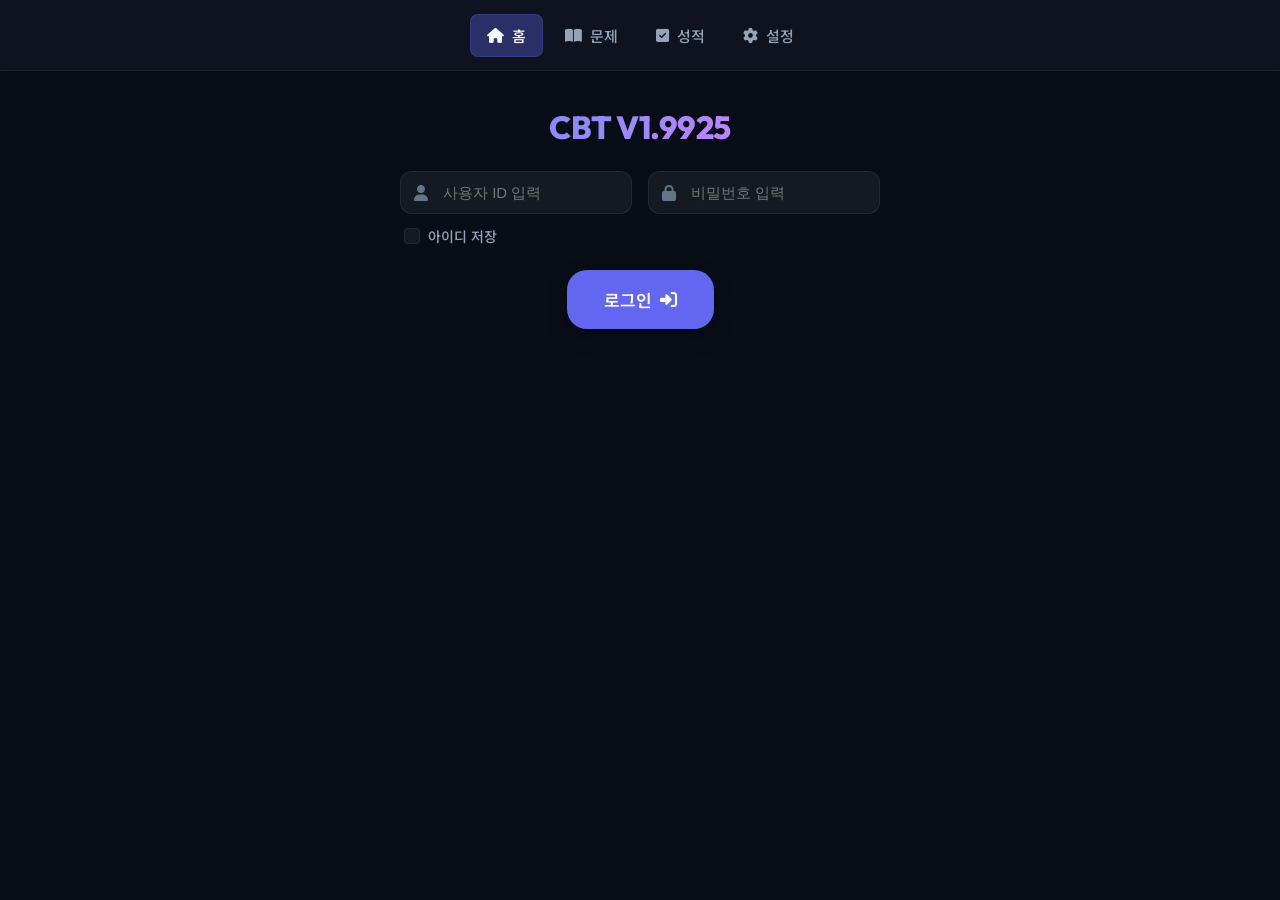
<file: index.html>
<!-- ======================================================= -->
<!-- CBT 웹 앱 Version: V1.9925                            -->
<!-- ======================================================= -->
<!DOCTYPE html>
<html lang="ko">
<head>
    <meta charset="UTF-8">
    <meta name="viewport" content="width=device-width, initial-scale=1.0">
    <title>CBT V1.9925 - 최강 CBT 스타일 문제풀이</title>
    <meta name="description" content="에너지기능사, 에너지산업관리기사, 에너지기능장, 가스기능사, 공조기능사 기출문제 무료 CBT 풀이 사이트. 실시간 채점 및 자동 힌트 제공.">
    <!-- Google Fonts -->
    <link rel="preconnect" href="https://fonts.googleapis.com">
    <link rel="preconnect" href="https://fonts.gstatic.com" crossorigin>
    <link href="https://fonts.googleapis.com/css2?family=Inter:wght@300;400;500;600;700&family=Noto+Sans+KR:wght@300;400;500;700&family=Outfit:wght@400;600;800&display=swap" rel="stylesheet">
    <!-- FontAwesome for icons -->
    <link rel="stylesheet" href="https://cdnjs.cloudflare.com/ajax/libs/font-awesome/6.4.0/css/all.min.css">
    <!-- Custom CSS -->
    <link rel="stylesheet" href="css/style.css?v=1.9925">
</head>
<body>
    <!-- Premium Header -->
    <header class="app-header">
        <div class="header-container">
            <nav class="main-nav">
                <button class="nav-item active" data-tab="home" id="nav-home">
                    <i class="fa-solid fa-house"></i> <span class="nav-text">홈</span>
                </button>
                <button class="nav-item" data-tab="quiz" id="nav-quiz">
                    <i class="fa-solid fa-book-open"></i> <span class="nav-text">문제</span>
                </button>
                <button class="nav-item" data-tab="grading" id="nav-grading">
                    <i class="fa-solid fa-square-check"></i> <span class="nav-text">성적</span>
                </button>
                <button class="nav-item" data-tab="settings" id="nav-settings">
                    <i class="fa-solid fa-gear"></i> <span class="nav-text">설정</span>
                </button>
            </nav>
        </div>
    </header>

    <main class="app-content">
        <!-- 1. Home / Introduction Screen -->
        <section id="home-screen" class="view-section active-view">
            <div class="hero-section">
                <h1 class="hero-title"><span class="gradient-text">CBT V1.9925</span></h1>
                
                <!-- Login Box -->
                <div class="login-box" id="login-form-container">
                    <div class="login-inputs-wrapper">
                        <div class="login-inputs">
                            <div class="input-field">
                                <i class="fa-solid fa-user input-icon"></i>
                                <input type="text" id="login-id" placeholder="사용자 ID 입력" required autocomplete="username">
                            </div>
                            <div class="input-field">
                                <i class="fa-solid fa-lock input-icon"></i>
                                <input type="password" id="login-pw" placeholder="비밀번호 입력" required autocomplete="current-password">
                            </div>
                        </div>
                        <div class="login-options">
                            <label for="save-id-check" class="save-id-label">
                                <input type="checkbox" id="save-id-check">
                                <span>아이디 저장</span>
                            </label>
                        </div>
                    </div>
                </div>

                <!-- Welcome Profile Box -->
                <div class="welcome-box hidden" id="welcome-container">
                    <button class="btn btn-primary hidden" id="home-resume-btn">▶</button>
                </div>

                <div class="hero-buttons">
                    <button class="btn btn-primary btn-large" id="login-submit-btn">
                        로그인 <i class="fa-solid fa-right-to-bracket"></i>
                    </button>
                </div>
            </div>

            <!-- Subject Cards Grid (Hidden initially, shown after click) -->
            <div class="features-section hidden" id="subject-selection-section">
                <div class="subject-grid">
                    <div class="subject-card" data-subject="gas">
                        <div class="subject-card-header">
                            <i class="fa-solid fa-fire subject-icon gas-icon"></i>
                            <h3>가스기능사</h3>
                            <span class="subject-rounds">18회차</span>
                        </div>
                    </div>

                    <div class="subject-card" data-subject="energy_industrial">
                        <div class="subject-card-header">
                            <i class="fa-solid fa-gears subject-icon energy-i-icon"></i>
                            <h3>에너지관리산업기사</h3>
                            <span class="subject-rounds">22회차</span>
                        </div>
                    </div>

                    <div class="subject-card" data-subject="energy_master">
                        <div class="subject-card-header">
                            <i class="fa-solid fa-award subject-icon master-icon"></i>
                            <h3>에너지관리기능장</h3>
                            <span class="subject-rounds">20회차</span>
                        </div>
                    </div>
                    
                    <div class="subject-card" data-subject="energy_craftsman">
                        <div class="subject-card-header">
                            <i class="fa-solid fa-bolt subject-icon energy-icon"></i>
                            <h3>에너지기능사</h3>
                            <span class="subject-rounds">준비 중</span>
                        </div>
                    </div>

                    <div class="subject-card" data-subject="air_conditioning">
                        <div class="subject-card-header">
                            <i class="fa-solid fa-wind subject-icon air-icon"></i>
                            <h3>공조냉동기계기능사</h3>
                            <span class="subject-rounds">준비 중</span>
                        </div>
                    </div>
                </div>
            </div>
        </section>
        <!-- ========================================== -->
        <!-- 2. 과목별 회차 선택 화면 (Rounds Screen)   -->
        <!-- ========================================== -->
        <section id="rounds-screen" class="view-section">
            <!-- 🔥 [V1.9921 신규] 여러 시리즈(기출, 모의 등)가 동적으로 생성될 뼈대 컨테이너 -->
            <!-- 주의: 기존의 고정된 제목(h2), 오답버튼, rounds-list는 지워야 합니다. -->
            <div id="series-container">
                <!-- app.js가 JSON 데이터를 읽어들여 이곳에 자동으로 
                     [시리즈 제목 : 오답풀기] + [회차버튼 그리드] 세트를 반복해서 만들어냅니다. -->
            </div>
        </section>

        <!-- 3. Quiz Solving Screen -->
        <section id="quiz-screen" class="view-section">
            <div class="quiz-container">
                <!-- Left Pane: Navigation grid (1~60) -->
                <aside class="quiz-sidebar">
                    <div class="sidebar-header">
                        <span class="sidebar-title">답안 마킹 현황</span>
                        <span class="sidebar-progress" id="quiz-progress-text">0 / 60</span>
                    </div>
                    
                    <div class="marking-filter-group" id="marking-filter-group">
                        <button class="marking-filter-btn active" data-filter="all">전체</button>
                        <button class="marking-filter-btn" data-filter="wrong">오답</button>
                        <button class="marking-filter-btn" data-filter="checked">체크</button>
                    </div>
                    
                    <div class="marking-grid" id="marking-sheet">
                        <!-- Dynamically generated marking buttons 1 to 60 -->
                    </div>
                    
                    <div class="sidebar-footer">
                        <button class="btn btn-danger btn-full" id="quiz-submit-btn">
                            <i class="fa-solid fa-paper-plane"></i> 시험 제출하기
                        </button>
                    </div>
                </aside>

                <!-- Right Pane: Main Question display -->
                <article class="quiz-main">
                    <div class="quiz-header">
                        <div class="quiz-meta">
                            <span class="subject-tag" id="quiz-subject-name">가스기능사</span>
                            <span class="round-tag" id="quiz-round-name">2017년 1회</span>
                        </div>
                        <div class="quiz-header-right">
                            <span id="filter-status-badge" class="filter-badge badge-all" style="margin-right: 12px;">전체</span>
                            <div class="quiz-timer" style="margin-right: 10px;">
                                <i class="fa-regular fa-clock"></i> <span id="timer-text">00:00</span>
                            </div>
                            <!-- 🏆 실시간 누적 스코어 표시 영역 -->
                            <div class="quiz-score" id="quiz-score-container" style="background: rgba(16, 185, 129, 0.12); border: 1px solid var(--success-border); padding: 6px 8px; border-radius: 8px; font-size: 15px; font-weight: 700; color: var(--success); display: inline-flex; align-items: center; gap: 6px; min-width: 80px; justify-content: center; margin-right: 5px; font-family: 'Outfit', sans-serif;">
                                <i class="fa-solid fa-trophy"></i>  <span id="score-text">0</span>
                            </div>
                            <button class="btn btn-outline btn-sm" id="calculator-btn" aria-label="계산기" style="display: inline-flex; align-items: center; justify-content: center; width: 38px; height: 38px; padding: 0; border-radius: 50%; margin-right: 10px;"><i class="fa-solid fa-calculator" style="font-size: 1.5em;"></i></button>
                            <button class="btn btn-danger btn-sm" id="quiz-top-submit-btn">제출</button>
                        </div>
                    </div>

                    <!-- Active Question Card -->
                    <div class="question-card" id="active-question-card">
                        <div class="question-title-wrapper">
                            <span class="question-num-badge" id="question-num">01</span>
                            <h3 class="question-text" id="question-text">
                                질문 텍스트가 여기에 표시됩니다.
                            </h3>
                        </div>

                        <!-- Choices List -->
                        <div class="choices-list" id="choices-container">
                            <div class="choice-item" data-choice="1">
                                <button class="choice-num-btn" data-choice="1">
                                    ①
                                    <i class="fa-solid fa-check check-overlay"></i>
                                </button>
                                <button class="choice-text-btn" data-choice="1">보기 1 내용</button>
                            </div>
                            <div class="choice-item" data-choice="2">
                                <button class="choice-num-btn" data-choice="2">
                                    ②
                                    <i class="fa-solid fa-check check-overlay"></i>
                                </button>
                                <button class="choice-text-btn" data-choice="2">보기 2 내용</button>
                            </div>
                            <div class="choice-item" data-choice="3">
                                <button class="choice-num-btn" data-choice="3">
                                    ③
                                    <i class="fa-solid fa-check check-overlay"></i>
                                </button>
                                <button class="choice-text-btn" data-choice="3">보기 3 내용</button>
                            </div>
                            <div class="choice-item" data-choice="4">
                                <button class="choice-num-btn" data-choice="4">
                                    ④
                                    <i class="fa-solid fa-check check-overlay"></i>
                                </button>
                                <button class="choice-text-btn" data-choice="4">보기 4 내용</button>
                            </div>
                        </div>

                        <!-- Interactive Action Buttons -->
                        <div class="question-actions">
                            <button class="btn btn-outline" id="prev-question-btn">
                                <i class="fa-solid fa-chevron-left"></i> 이전
                            </button>
                            <button class="btn btn-warning" id="hint-toggle-btn">
                                <i class="fa-regular fa-lightbulb"></i> 힌트
                            </button>
                            <button class="btn btn-outline" id="next-question-btn">
                                다음 <i class="fa-solid fa-chevron-right"></i>
                            </button>
                        </div>

                        <!-- Auto-opening Explanation Panel -->
                        <div class="explanation-panel collapsed" id="explanation-box">
                            <div class="explanation-content" id="explanation-text">
                                해설 정보가 이곳에 노출됩니다.
                            </div>
                        </div>
                    </div>
                </article>
            </div>
        </section>
        <!-- 5. Grading Dashboard Screen -->
        <section id="grading-screen" class="view-section">
            <div class="grading-dashboard-card" style="background: rgba(255, 255, 255, 0.02); border: 1px solid var(--glass-border); border-radius: var(--border-radius-lg); padding: 24px;">
                <div class="grading-dashboard-header">
                    <h2><i class="fa-solid fa-square-check"></i> 개인 학습 통계 및 로그</h2>
                    <p class="grading-dashboard-subtitle">로그인된 사용자의 실시간 학습 기록 및 정답률 통계입니다.</p>
                </div>

                <!-- Sub Tab Navigation -->
                <div class="sub-tab-container">
                    <button class="sub-tab-btn active" data-subtab="stats">채점</button>
                    <button class="sub-tab-btn" data-subtab="ranking">순위</button>
                </div>

                <!-- Tab 1: Stats & Logs -->
                <div id="subtab-content-stats" class="subtab-content active">
                    <!-- Dashboard Stats Grid (Moved here) -->
                    <div class="stats-grid" style="display: grid; grid-template-columns: repeat(auto-fit, minmax(200px, 1fr)); gap: 16px; margin: 24px 0;">
                        <div class="stat-card">
                            <div class="stat-icon-wrapper purple">
                                <i class="fa-solid fa-book-open"></i>
                            </div>
                            <div class="stat-info">
                                <span class="stat-value" id="stats-total-solved">0</span>
                                <span class="stat-label">푼 문제 수</span>
                            </div>
                        </div>
                        
                        <div class="stat-card">
                            <div class="stat-icon-wrapper green">
                                <i class="fa-solid fa-circle-check"></i>
                            </div>
                            <div class="stat-info">
                                <span class="stat-value" id="stats-correct-rate">0%</span>
                                <span class="stat-label">평균 정답률</span>
                            </div>
                        </div>

                        <div class="stat-card">
                            <div class="stat-icon-wrapper blue">
                                <i class="fa-solid fa-trophy"></i>
                            </div>
                            <div class="stat-info">
                                <span class="stat-value" id="stats-passed-exams">0</span>
                                <span class="stat-label">합격한 회차</span>
                            </div>
                        </div>
                    </div>

                    <div class="user-dashboard-row">
                        <!-- Last Solved Exam Card -->
                        <div class="dashboard-box last-solved-box">
                            <h3><i class="fa-solid fa-clock-rotate-left"></i> 마지막 풀었던 문제</h3>
                            <div id="last-solved-info" class="last-solved-content">
                                <p class="no-data-msg">최근 학습한 이력이 없습니다.</p>
                            </div>
                        </div>

                        <!-- Activity Logs Card -->
                        <div class="dashboard-box logs-box">
                            <h3><i class="fa-solid fa-list-ul"></i> 최근 학습 활동 로그</h3>
                            <div class="logs-container" id="user-activity-logs">
                                <p class="no-data-msg">활동 로그가 없습니다.</p>
                            </div>
                        </div>
                    </div>
                </div>

                <!-- Tab 2: Rankings -->
                <div id="subtab-content-ranking" class="subtab-content">
                    <!-- User Ranking Leaderboard Card -->
                    <div class="dashboard-box ranking-box" style="margin-top: 16px;">
                        <h3><i class="fa-solid fa-ranking-star"></i> 사용자 순위 (게임 스코어)</h3>
                        <div class="ranking-container" id="leaderboard-list">
                            <p class="no-data-msg">순위 정보가 없습니다.</p>
                        </div>
                    </div>
                </div>
            </div>
        </section>

        <!-- 6. Settings Screen -->
        <section id="settings-screen" class="view-section">
            <div class="settings-card">
                <h2 class="settings-title"><i class="fa-solid fa-gear"></i> 설정</h2>
                <div class="settings-list">
                    <div class="settings-item">
                        <div class="settings-info">
                            <span class="settings-label">화면 테마 설정</span>
                            <span class="settings-desc">라이트 모드와 다크 모드를 전환합니다.</span>
                        </div>
                        <button id="theme-toggle" class="icon-btn" aria-label="테마 변경">
                            <i class="fa-solid fa-moon"></i>
                        </button>
                    </div>
                    <div class="settings-item">
                        <div class="settings-info">
                            <span class="settings-label">자동 로그아웃 시간</span>
                            <span class="settings-desc">마우스 이동 등 조작이 없을 때 안전을 위해 로그아웃되는 유휴 시간입니다.</span>
                        </div>
                        <select id="auto-logout-select" class="settings-select">
                            <option value="10">10분</option>
                            <option value="30" selected>30분</option>
                            <option value="50">50분</option>
                        </select>
                    </div>
                    <div class="settings-item">
                        <div class="settings-info">
                            <span class="settings-label">시스템 로그 보관 개수</span>
                            <span class="settings-desc">브라우저에 보관할 최대 시스템 로그 개수를 설정합니다.</span>
                        </div>
                        <select id="max-logs-select" class="settings-select">
                            <option value="100" selected>100개</option>
                            <option value="500">500개</option>
                        </select>
                    </div>
                    <div class="settings-item">
                        <div class="settings-info">
                            <span class="settings-label">계정 관리</span>
                            <span class="settings-desc">현재 계정에서 로그아웃합니다.</span>
                        </div>
                        <button class="btn btn-sm btn-outline" id="logout-btn">로그아웃</button>
                    </div>
                </div>
            </div>
            
            <!-- 시스템 로그 아코디언 카드 -->
            <div class="settings-card" style="margin-top: 24px;">
                <h2 class="settings-title" style="display: flex; justify-content: space-between; align-items: center; border-bottom: 1px solid var(--glass-border); padding-bottom: 12px; margin-bottom: 16px;">
                    <span><i class="fa-solid fa-terminal"></i> 시스템 로그</span>
                    <div style="display: flex; gap: 8px;">
                        <button id="view-logs-btn" class="btn btn-sm btn-primary" style="font-size: 11px; padding: 4px 8px; height: auto;"><i class="fa-solid fa-expand"></i> 크게보기</button>
                        <button id="clear-logs-btn" class="btn btn-sm btn-outline" style="font-size: 11px; padding: 4px 8px; height: auto;">지우기</button>
                        <button id="copy-ko-logs-btn" class="btn btn-sm btn-outline" style="font-size: 11px; padding: 4px 8px; height: auto;">한글</button>
                        <button id="copy-raw-logs-btn" class="btn btn-sm btn-outline" style="font-size: 11px; padding: 4px 8px; height: auto;">압축</button>
                    </div>
                </h2>
                <div class="settings-list">
                    <div id="system-logs-container" style="max-height: 250px; overflow-y: auto; background: rgba(0,0,0,0.3); border: 1px solid var(--glass-border); border-radius: var(--border-radius-sm); padding: 12px; font-family: 'Courier New', Courier, monospace; font-size: 11px; line-height: 1.5; color: var(--text-secondary);">
                        <div style="color: var(--text-muted); text-align: center; padding: 20px;">로그 내역이 없습니다.</div>
                    </div>
                </div>
            </div>
        </section>
    </main>

    <!-- 4. Premium Result Modal Overlay -->
    <div class="modal-overlay" id="result-modal">
        <div class="modal-card">
            <div class="modal-header">
                <i class="fa-solid fa-graduation-cap modal-header-icon"></i>
                <h2>시험 결과 리포트</h2>
            </div>
            
            <div class="modal-body">
                <div class="score-circle-wrapper">
                    <!-- SVG Circular Progress Bar -->
                    <svg class="score-ring" width="160" height="160">
                        <circle class="score-ring-bg" cx="80" cy="80" r="70" stroke-width="12" fill="transparent"></circle>
                        <circle class="score-ring-bar" id="score-ring-bar" cx="80" cy="80" r="70" stroke-width="12" fill="transparent" stroke-dasharray="440" stroke-dashoffset="440"></circle>
                    </svg>
                    <div class="score-display">
                        <span class="score-number" id="result-score">45 / 60</span>
                        <span class="score-percentage" id="result-percent">75%</span>
                    </div>
                </div>

                <div class="result-status-badge pass" id="result-status-badge">
                    합격 (PASS)
                </div>

                <div class="result-details">
                    <div class="detail-item">
                        <span class="detail-label">소요 시간</span>
                        <span class="detail-value" id="result-time-spent">12분 34초</span>
                    </div>
                    <div class="detail-item">
                        <span class="detail-label">맞은 문제</span>
                        <span class="detail-value text-green" id="result-correct-count">45문제</span>
                    </div>
                    <div class="detail-item">
                        <span class="detail-label">틀린 문제</span>
                        <span class="detail-value text-red" id="result-wrong-count">15문제</span>
                    </div>
                </div>
                
                <p class="result-msg" id="result-msg-text">
                    축하합니다! 기준 점수(60점)를 초과하여 합격권에 도달하셨습니다.
                </p>
            </div>
            
            <div class="modal-footer">
                <button class="btn btn-outline" id="result-review-btn">다시풀기</button>
                <button class="btn btn-outline" id="result-check-btn">오답확인</button>
                <button class="btn btn-primary" id="result-close-btn">완료</button>
            </div>
        </div>
    </div>

    <!-- Calculator Modal -->
    <div class="modal-overlay" id="calculator-modal">
        <div class="modal-card calculator-card">
            <!-- 👇 추가된 드래그 이동 손잡이 영역 👇 -->
            <div id="calculator-header" style="cursor: move; display: flex; justify-content: space-between; align-items: center; padding: 10px 16px; margin: -16px -16px 16px -16px; background: rgba(255,255,255,0.05); border-bottom: 1px solid var(--glass-border); color: var(--text-secondary); font-size: 12px; border-radius: 12px 12px 0 0;">
                <span style="width: 20px;"></span> <!-- 텍스트 중앙 정렬을 위한 투명 여백 -->
                <span><i class="fa-solid fa-grip-lines"></i> 이 곳을 잡아 끌어 이동하세요</span>
                <!-- 우측 X 닫기 버튼 (기존 id 재사용) -->
                <i class="fa-solid fa-xmark" id="calculator-close-btn" style="cursor: pointer; font-size: 16px; width: 20px; text-align: right;" title="닫기"></i>
            </div>

            <div class="modal-body calculator-body">
                <div id="calculator-display" class="calculator-display">
                    <div id="calculator-formula" class="calculator-formula-line">0</div>
                    <div id="calculator-result" class="calculator-result-line">&nbsp;</div>
                </div>
                <div class="calculator-grid">
                    <!-- 1행 -->
                    <button class="calculator-btn btn" data-value="sqrt(">√</button>
                    <button class="calculator-btn btn" data-value="ln(">ln</button>
                    <button class="calculator-btn btn" data-value="log(">log</button>
                    <button class="calculator-btn btn" data-value="^">x<sup>y</sup></button>
                    <button class="btn" id="calc-constant-btn">π</button>
                    
                    <!-- 2행 -->
                    <button class="calculator-btn btn" data-value="7">7</button>
                    <button class="calculator-btn btn" data-value="8">8</button>
                    <button class="calculator-btn btn" data-value="9">9</button>
                    <button class="calculator-btn btn" data-value="C">C</button>
                    <button class="calculator-btn btn" data-value="backspace"><i class="fa-solid fa-delete-left"></i></button>
                    
                    <!-- 3행 -->
                    <button class="calculator-btn btn" data-value="4">4</button>
                    <button class="calculator-btn btn" data-value="5">5</button>
                    <button class="calculator-btn btn" data-value="6">6</button>
                    <button class="calculator-btn btn" data-value="×">×</button>
                    <button class="calculator-btn btn" data-value="÷">÷</button>
                    
                    <!-- 4행 -->
                    <button class="calculator-btn btn" data-value="1">1</button>
                    <button class="calculator-btn btn" data-value="2">2</button>
                    <button class="calculator-btn btn" data-value="3">3</button>
                    <button class="calculator-btn btn" data-value="+">+</button>
                    <button class="calculator-btn btn" data-value="-">-</button>
                    
                    <!-- 5행 -->
                    <button class="calculator-btn btn" data-value="(">(</button>
                    <button class="calculator-btn btn" data-value=")">)</button>
                    <button class="calculator-btn btn" data-value="0">0</button>
                    <button class="calculator-btn btn" data-value=".">.</button>
                    <button class="calculator-btn btn" data-value="=">=</button>
                </div>

                <!-- 🔥 상수 선택 모달 팝업 (계산기 그리드 바로 밑에 추가) -->
                <!-- 🔥 상수 선택 모달 팝업 (내용 초간단 요약 버전) -->
                <div id="constant-modal">
                    <div class="constant-header">
                        <span><i class="fa-solid fa-book"></i> 자주 쓰는 상수</span>
                        <button id="constant-close-btn" class="constant-close-btn"><i class="fa-solid fa-xmark"></i></button>
                    </div>
                    <!-- 🔥 상수 모달 팝업 내부 (1줄 요약 버전) -->
                    <!-- 🔥 상수 모달 팝업 내부 (kcal / kJ 분리 및 기호 완벽 추가) -->
                    <div class="constant-body">
                        <!-- 1. 기초 상수 -->
                        <div>
                            <div class="constant-group-title">기초 상수</div>
                            <div class="constant-item" data-val="3.141592">
                                <span class="constant-desc">원주율 (π) :</span>
                                <span class="constant-val">3.141592</span>
                            </div>
                            <div class="constant-item" data-val="9.80665">
                                <span class="constant-desc">중력가속도 (g) :</span>
                                <div><span class="constant-val">9.80665</span><span style="font-size: 12px; color: var(--text-muted); font-weight: 500; margin-left: 4px;">m/s²</span></div>
                            </div>
                            <div class="constant-item" data-val="0.287">
                                <span class="constant-desc">공기 기체상수 (R) :</span>
                                <div><span class="constant-val">0.287</span><span style="font-size: 12px; color: var(--text-muted); font-weight: 500; margin-left: 4px;">kJ/kg·K</span></div>
                            </div>
                        </div>

                        <!-- 2. 비열 (Specific Heat) -->
                        <div>
                            <div class="constant-group-title">비열 (kJ / kcal)</div>
                            <div class="constant-item" data-val="4.186">
                                <span class="constant-desc">물 비열 (kJ) :</span>
                                <div><span class="constant-val">4.186</span><span style="font-size: 12px; color: var(--text-muted); font-weight: 500; margin-left: 4px;">kJ/kg·K</span></div>
                            </div>
                            <div class="constant-item" data-val="1">
                                <span class="constant-desc">물 비열 (kcal) :</span>
                                <div><span class="constant-val">1</span><span style="font-size: 12px; color: var(--text-muted); font-weight: 500; margin-left: 4px;">kcal/kg·℃</span></div>
                            </div>
                            <div class="constant-item" data-val="2.093">
                                <span class="constant-desc">얼음 비열 (kJ) :</span>
                                <div><span class="constant-val">2.093</span><span style="font-size: 12px; color: var(--text-muted); font-weight: 500; margin-left: 4px;">kJ/kg·K</span></div>
                            </div>
                            <div class="constant-item" data-val="0.5">
                                <span class="constant-desc">얼음 비열 (kcal) :</span>
                                <div><span class="constant-val">0.5</span><span style="font-size: 12px; color: var(--text-muted); font-weight: 500; margin-left: 4px;">kcal/kg·℃</span></div>
                            </div>
                        </div>

                        <!-- 3. 잠열 (Latent Heat) -->
                        <div>
                            <div class="constant-group-title">잠열 (kJ / kcal)</div>
                            <div class="constant-item" data-val="2257">
                                <span class="constant-desc">물 증발잠열 (kJ) :</span>
                                <div><span class="constant-val">2257</span><span style="font-size: 12px; color: var(--text-muted); font-weight: 500; margin-left: 4px;">kJ/kg</span></div>
                            </div>
                            <div class="constant-item" data-val="539">
                                <span class="constant-desc">물 증발잠열 (kcal) :</span>
                                <div><span class="constant-val">539</span><span style="font-size: 12px; color: var(--text-muted); font-weight: 500; margin-left: 4px;">kcal/kg</span></div>
                            </div>
                            <div class="constant-item" data-val="333.5">
                                <span class="constant-desc">얼음 융해잠열 (kJ) :</span>
                                <div><span class="constant-val">333.5</span><span style="font-size: 12px; color: var(--text-muted); font-weight: 500; margin-left: 4px;">kJ/kg</span></div>
                            </div>
                            <div class="constant-item" data-val="79.68">
                                <span class="constant-desc">얼음 융해잠열 (kcal) :</span>
                                <div><span class="constant-val">79.68</span><span style="font-size: 12px; color: var(--text-muted); font-weight: 500; margin-left: 4px;">kcal/kg</span></div>
                            </div>
                        </div>

                        <!-- 4. 압력 환산 -->
                        <div>
                            <div class="constant-group-title">압력 환산 (1 atm)</div>
                            <div class="constant-item" data-val="101.325">
                                <span class="constant-desc">대기압 :</span>
                                <div><span class="constant-val">101.325</span><span style="font-size: 12px; color: var(--text-muted); font-weight: 500; margin-left: 4px;">kPa</span></div>
                            </div>
                            <div class="constant-item" data-val="1.01325">
                                <span class="constant-desc">대기압 :</span>
                                <div><span class="constant-val">1.01325</span><span style="font-size: 12px; color: var(--text-muted); font-weight: 500; margin-left: 4px;">bar</span></div>
                            </div>
                            <div class="constant-item" data-val="760">
                                <span class="constant-desc">수은주 :</span>
                                <div><span class="constant-val">760</span><span style="font-size: 12px; color: var(--text-muted); font-weight: 500; margin-left: 4px;">mmHg</span></div>
                            </div>
                            <div class="constant-item" data-val="10.332">
                                <span class="constant-desc">수두 :</span>
                                <div><span class="constant-val">10.332</span><span style="font-size: 12px; color: var(--text-muted); font-weight: 500; margin-left: 4px;">mH₂O</span></div>
                            </div>
                        </div>

                        <!-- 5. 에너지 변환 -->
                        <div>
                            <div class="constant-group-title">에너지 및 동력 변환</div>
                            <div class="constant-item" data-val="4.1868">
                                <span class="constant-desc">1 kcal :</span>
                                <div><span class="constant-val">4.1868</span><span style="font-size: 12px; color: var(--text-muted); font-weight: 500; margin-left: 4px;">kJ</span></div>
                            </div>
                            <div class="constant-item" data-val="860">
                                <span class="constant-desc">1 kWh :</span>
                                <div><span class="constant-val">860</span><span style="font-size: 12px; color: var(--text-muted); font-weight: 500; margin-left: 4px;">kcal</span></div>
                            </div>
                            <div class="constant-item" data-val="0.746">
                                <span class="constant-desc">1 HP :</span>
                                <div><span class="constant-val">0.746</span><span style="font-size: 12px; color: var(--text-muted); font-weight: 500; margin-left: 4px;">kW</span></div>
                            </div>
                            <div class="constant-item" data-val="0.735">
                                <span class="constant-desc">1 PS :</span>
                                <div><span class="constant-val">0.735</span><span style="font-size: 12px; color: var(--text-muted); font-weight: 500; margin-left: 4px;">kW</span></div>
                            </div>
                            <div class="constant-item" data-val="632.3">
                                <span class="constant-desc">1 PS :</span>
                                <div><span class="constant-val">632.3</span><span style="font-size: 12px; color: var(--text-muted); font-weight: 500; margin-left: 4px;">kcal/h</span></div>
                            </div>
                        </div>
                    </div>

                </div>
                </div>
            </div>
        </div>
    </div>

    <!-- 문제 이동 모달 -->
    <div id="question-jump-modal" class="modal-overlay">
    <div class="modal-card" style="max-width: 400px; padding: 24px;">
        <div style="display: flex; justify-content: space-between; align-items: center; border-bottom: 1px solid var(--glass-border); padding-bottom: 15px; margin-bottom: 20px;">
        <div class="marking-filter-group" style="flex: 1; margin-right: 15px; margin-bottom: 0; border: none; padding-bottom: 0;">
            <button class="marking-filter-btn active" data-filter="all">전체</button>
            <button class="marking-filter-btn" data-filter="wrong">오답</button>
            <button class="marking-filter-btn" data-filter="checked">체크</button>
        </div>
        <button id="question-jump-close-btn" style="background: none; border: none; color: var(--danger); font-size: 20px; cursor: pointer;">
            <i class="fa-solid fa-xmark"></i>
        </button>
        </div>
        <!-- 기존 사이드바의 마킹 그리드 디자인 클래스 재활용 -->
        <div id="question-jump-grid" class="marking-grid" style="max-height: 60vh; overflow-y: auto; padding-right: 4px;">
        <!-- 문제 번호 버튼들이 JS로 렌더링됨 -->
        </div>
    </div>
    </div>

    <!-- 시스템 로그 전체 조회 모달 -->
    <div id="system-logs-modal" class="modal-overlay">
        <div class="modal-card" style="max-width: 600px; padding: 24px; width: 90%;">
            <div style="display: flex; justify-content: space-between; align-items: center; border-bottom: 1px solid var(--glass-border); padding-bottom: 15px; margin-bottom: 20px;">
                <h3 style="margin: 0; font-size: 18px; color: var(--text-primary);"><i class="fa-solid fa-terminal"></i> 전체 시스템 로그 조회</h3>
                <button id="system-logs-close-btn" style="background: none; border: none; color: var(--danger); font-size: 20px; cursor: pointer;">
                    <i class="fa-solid fa-xmark"></i>
                </button>
            </div>
            <div id="modal-system-logs-container" style="max-height: 50vh; overflow-y: auto; background: rgba(0,0,0,0.3); border: 1px solid var(--glass-border); border-radius: var(--border-radius-sm); padding: 16px; font-family: 'Courier New', Courier, monospace; font-size: 12px; line-height: 1.6; color: var(--text-secondary); margin-bottom: 16px;">
                <div style="color: var(--text-muted); text-align: center; padding: 20px;">로그 내역이 없습니다.</div>
            </div>
            <div style="display: flex; justify-content: flex-end; gap: 8px;">
                <button id="modal-clear-logs-btn" class="btn btn-sm btn-outline">로그 삭제</button>
                <button id="modal-copy-ko-btn" class="btn btn-sm btn-primary">한글 복사</button>
                <button id="modal-copy-raw-btn" class="btn btn-sm btn-outline">압축 복사</button>
            </div>
        </div>
    </div>

  

    <!-- Custom JavaScript -->
    <script src="js/app.js?v=1.9918"></script>
</body>
</html>
</file>
<file: css/style.css>
/* Antigravity CBT CSS Design System - Premium Dark Theme & Glassmorphism V1.9925 */

:root {
    /* Color Palette */
    --bg-primary: #090d16;
    --bg-secondary: #121824;
    --bg-tertiary: #1b2336;
    --glass-bg: rgba(18, 24, 36, 0.7);
    --glass-border: rgba(255, 255, 255, 0.07);
    
    --primary: #6366f1;
    --primary-hover: #4f46e5;
    --primary-glow: rgba(99, 102, 241, 0.35);
    
    --success: #10b981;
    --success-bg: rgba(16, 185, 129, 0.25); /* 연한 녹색 조금 더 진하게 (0.15 -> 0.25) */
    --success-border: rgba(16, 185, 129, 0.4);
    
    --danger: #ff4444; /* 핑크빛을 없앤 선명한 빨간색 */
    --danger-bg: rgba(255, 68, 68, 0.2); /* 배경을 살짝 더 진하게 (0.15 -> 0.2) */
    --danger-border: rgba(255, 68, 68, 0.6); /* 테두리를 더 또렷하게 (0.4 -> 0.6) */
    --wrong: #f97316; /* 오답을 나타내는 주황색 */
    --wrong-bg: rgba(249, 115, 22, 0.25); /* 연한 주황도 동일한 비율(0.25)로 조금 더 진하게 설정 */
    --wrong-hover: #ea580c; /* 오답 호버 시 조금 더 어두운 주황색 */
    
    --warning: #fbbf24;
    --warning-bg: rgba(251, 191, 36, 0.12);
    --warning-border: rgba(251, 191, 36, 0.35);
    
    --text-primary: #f8fafc;
    --text-secondary: #94a3b8;
    --text-muted: #64748b;
    
    --shadow-sm: 0 2px 8px rgba(0, 0, 0, 0.15);
    --shadow-md: 0 8px 20px rgba(0, 0, 0, 0.25);
    --shadow-lg: 0 16px 40px rgba(0, 0, 0, 0.4);
    --shadow-glow: 0 0 20px var(--primary-glow);
    
    --border-radius-sm: 8px;
    --border-radius-md: 12px;
    --border-radius-lg: 20px;
    
    --transition-fast: 0.2s cubic-bezier(0.4, 0, 0.2, 1);
    --transition-normal: 0.3s cubic-bezier(0.4, 0, 0.2, 1);
}

/* Light Theme Variables */
[data-theme="light"] {
    --bg-primary: #f1f5f9;
    --bg-secondary: #ffffff;
    --bg-tertiary: #e2e8f0;
    --glass-bg: rgba(255, 255, 255, 0.8);
    --glass-border: rgba(0, 0, 0, 0.06);
    
    --primary: #4f46e5;
    --primary-hover: #3730a3;
    --primary-glow: rgba(79, 70, 229, 0.2);
    
    --text-primary: #0f172a;
    --text-secondary: #475569;
    --text-muted: #94a3b8;
    
    --shadow-sm: 0 2px 8px rgba(0, 0, 0, 0.05);
    --shadow-md: 0 8px 20px rgba(0, 0, 0, 0.08);
    --shadow-lg: 0 16px 32px rgba(0, 0, 0, 0.12);
}

/* Core Reset */
* {
    box-sizing: border-box;
    margin: 0;
    padding: 0;
}

body {
    background-color: var(--bg-primary);
    color: var(--text-primary);
    font-family: 'Inter', 'Noto Sans KR', sans-serif;
    min-height: 100vh;
    display: flex;
    flex-direction: column;
    overflow-x: hidden;
    transition: background-color var(--transition-normal), color var(--transition-normal);
}

/* Scrollbars */
::-webkit-scrollbar {
    width: 8px;
    height: 8px;
}
::-webkit-scrollbar-track {
    background: var(--bg-primary);
}
::-webkit-scrollbar-thumb {
    background: var(--bg-tertiary);
    border-radius: 4px;
}
::-webkit-scrollbar-thumb:hover {
    background: var(--text-muted);
}

/* App Header Styling */
.app-header {
    background: var(--glass-bg);
    backdrop-filter: blur(12px);
    -webkit-backdrop-filter: blur(12px);
    border-bottom: 1px solid var(--glass-border);
    position: sticky;
    top: 0;
    z-index: 100;
    box-shadow: var(--shadow-sm);
    transition: background var(--transition-normal), border var(--transition-normal);
}

.header-container {
    max-width: 1400px;
    margin: 0 auto;
    padding: 0 24px;
    height: 70px;
    display: flex;
    align-items: center;
    justify-content: center; /* space-between에서 center로 변경하여 단추들을 한 곳으로 모음 */
}

.logo {
    display: flex;
    align-items: center;
    gap: 10px;
    cursor: pointer;
    user-select: none;
}

.logo-icon {
    font-size: 24px;
    color: var(--primary);
    filter: drop-shadow(0 0 4px var(--primary-glow));
}

.logo-text {
    font-family: 'Outfit', sans-serif;
    font-weight: 800;
    font-size: 20px;
    letter-spacing: 0.5px;
}

.logo-sub {
    color: var(--primary);
}

.main-nav {
    display: flex;
    align-items: center;
    gap: 6px;
    height: 100%;
}

.nav-item {
    background: transparent;
    border: none;
    outline: none;
    color: var(--text-secondary);
    font-family: inherit;
    font-weight: 500;
    font-size: 15px;
    padding: 10px 16px;
    border-radius: var(--border-radius-sm);
    cursor: pointer;
    display: flex;
    align-items: center;
    gap: 8px;
    transition: all var(--transition-fast);
}

.nav-item:hover {
    color: var(--text-primary);
    background: rgba(255, 255, 255, 0.04);
}

.nav-item.active {
    color: var(--text-primary);
    background: var(--primary-glow);
    border: 1px solid rgba(99, 102, 241, 0.2);
}

.nav-item.hidden {
    display: none !important;
}

.header-actions {
    display: flex;
    align-items: center;
    gap: 12px;
}

.icon-btn {
    background: var(--bg-tertiary);
    border: 1px solid var(--glass-border);
    color: var(--text-primary);
    width: 40px;
    height: 40px;
    border-radius: 50%;
    cursor: pointer;
    display: flex;
    align-items: center;
    justify-content: center;
    font-size: 16px;
    transition: all var(--transition-fast);
}

.icon-btn:hover {
    background: var(--primary);
    color: white;
    box-shadow: var(--shadow-glow);
}

/* App Main Content */
.app-content {
    flex: 1;
    max-width: 1400px;
    width: 100%;
    margin: 0 auto;
    padding: 16px 24px;
    display: flex;
    flex-direction: column;
}

/* SPA Sections View Toggle */
.view-section {
    display: none;
    animation: fadeIn var(--transition-normal);
}

.view-section.active-view {
    display: block;
}

/* 1. Hero and Home Dashboard */
.hero-section {
    text-align: center;
    padding: 20px 20px 20px 20px; /* 데스크탑 위/아래 패딩 모두 축소 */
    max-width: 800px;
    margin: 0 auto;
}

.hero-title {
    font-family: 'Outfit', sans-serif;
    font-weight: 800;
    font-size: 32px; /* 데스크탑 한줄 타이틀 크기 최적화 */
    line-height: 1.25;
    margin-bottom: 20px;
    letter-spacing: -0.5px;
}

.gradient-text {
    background: linear-gradient(135deg, #818cf8 0%, #c084fc 100%);
    -webkit-background-clip: text;
    -webkit-text-fill-color: transparent;
}

.hero-subtitle {
    color: var(--text-secondary);
    font-size: 18px;
    line-height: 1.6;
    margin-bottom: 35px;
}

/* Custom Buttons */
.btn {
    font-family: inherit;
    font-weight: 600;
    font-size: 15px;
    padding: 12px 24px;
    border-radius: var(--border-radius-md);
    border: 1px solid transparent;
    cursor: pointer;
    display: inline-flex;
    align-items: center;
    justify-content: center;
    gap: 8px;
    transition: all var(--transition-fast);
}

.btn-large {
    font-size: 17px;
    padding: 16px 36px;
    border-radius: var(--border-radius-lg);
}

.btn-full {
    width: 100%;
}

.btn-primary {
    background: var(--primary);
    color: white;
    box-shadow: var(--shadow-md);
}

.btn-primary:hover {
    background: var(--primary-hover);
    box-shadow: var(--shadow-glow);
    transform: translateY(-2px);
}

.btn-primary:active {
    transform: translateY(0);
}

.btn-outline {
    background: transparent;
    border-color: var(--glass-border);
    color: var(--text-primary);
}

.btn-outline:hover {
    background: var(--bg-tertiary);
    border-color: var(--text-secondary);
}

.btn-warning {
    background: var(--warning-bg);
    border-color: var(--warning-border);
    color: var(--warning);
}

.btn-warning:hover {
    background: var(--warning);
    color: var(--bg-primary);
}

.btn-danger {
    background: var(--danger-bg);
    border-color: var(--danger-border);
    color: var(--danger);
}

.btn-danger:hover {
    background: var(--danger);
    color: white;
    box-shadow: 0 0 15px rgba(244, 63, 94, 0.4);
}

/* Dashboard Stats Cards */
.stats-grid {
    display: grid;
    grid-template-columns: repeat(auto-fit, minmax(280px, 1fr));
    gap: 20px;
    margin-bottom: 50px;
}

.stat-card {
    background: var(--glass-bg);
    border: 1px solid var(--glass-border);
    border-radius: var(--border-radius-md);
    padding: 24px;
    display: flex;
    align-items: center;
    gap: 20px;
    box-shadow: var(--shadow-sm);
    transition: transform var(--transition-fast), border-color var(--transition-fast);
}

.stat-card:hover {
    transform: translateY(-4px);
    border-color: rgba(255, 255, 255, 0.15);
}

.stat-icon-wrapper {
    width: 54px;
    height: 54px;
    border-radius: 12px;
    display: flex;
    align-items: center;
    justify-content: center;
    font-size: 20px;
}

.stat-icon-wrapper.purple {
    background: rgba(99, 102, 241, 0.15);
    color: var(--primary);
}

.stat-icon-wrapper.green {
    background: rgba(16, 185, 129, 0.15);
    color: var(--success);
}

.stat-icon-wrapper.blue {
    background: rgba(59, 130, 246, 0.15);
    color: #3b82f6;
}

.stat-info {
    display: flex;
    flex-direction: column;
    gap: 4px;
}

.stat-value {
    font-family: 'Outfit', sans-serif;
    font-weight: 700;
    font-size: 26px;
}

.stat-label {
    color: var(--text-secondary);
    font-size: 14px;
}

/* Subjects Section */
.features-section {
    margin-top: 10px; /* 데스크탑 상단 마진 축소 */
}

.section-title {
    font-family: 'Outfit', sans-serif;
    font-size: 26px;
    font-weight: 700;
    margin-bottom: 24px;
}

.subject-grid {
    display: grid;
    grid-template-columns: repeat(auto-fit, minmax(350px, 1fr));
    gap: 24px;
}

.subject-card {
    background: var(--glass-bg);
    border: 1px solid var(--glass-border);
    border-radius: var(--border-radius-lg);
    padding: 14px 20px;
    cursor: pointer;
    position: relative;
    overflow: hidden;
    display: flex;
    align-items: center;
    box-shadow: var(--shadow-sm);
    transition: all var(--transition-normal);
}

.subject-card::before {
    content: '';
    position: absolute;
    top: 0;
    left: 0;
    width: 100%;
    height: 100%;
    background: radial-gradient(circle at 100% 0%, var(--primary-glow) 0%, transparent 55%);
    opacity: 0;
    transition: opacity var(--transition-normal);
}

.subject-card:hover {
    transform: translateY(-6px);
    border-color: rgba(99, 102, 241, 0.35);
    box-shadow: var(--shadow-md), 0 0 25px rgba(99, 102, 241, 0.08);
}

.subject-card:hover::before {
    opacity: 1;
}

.subject-badge {
    position: absolute;
    top: 16px;
    right: 16px;
    font-size: 12px;
    font-weight: 600;
    padding: 4px 10px;
    border-radius: 20px;
    z-index: 2;
}

.subject-badge.real {
    background: rgba(16, 185, 129, 0.15);
    color: var(--success);
    border: 1px solid rgba(16, 185, 129, 0.3);
}

.subject-badge.mock {
    background: rgba(245, 158, 11, 0.15);
    color: #f59e0b;
    border: 1px solid rgba(245, 158, 11, 0.3);
}

.subject-icon {
    font-size: 22px;
    width: 48px;
    height: 48px;
    border-radius: 12px;
    display: flex;
    align-items: center;
    justify-content: center;
    box-shadow: var(--shadow-sm);
}

.subject-card-header {
    display: flex;
    align-items: center;
    gap: 14px;
    width: 100%;
}

.subject-rounds {
    color: var(--text-muted);
    font-size: 13px;
    font-weight: 600;
    margin-left: auto;
    background: rgba(255, 255, 255, 0.05);
    padding: 2px 8px;
    border-radius: 8px;
    border: 1px solid var(--glass-border);
    transition: all 0.2s ease;
}

.subject-card:hover .subject-rounds {
    color: var(--primary);
    border-color: rgba(99, 102, 241, 0.3);
    background: rgba(99, 102, 241, 0.05);
}

.gas-icon { background: rgba(239, 68, 68, 0.15); color: #ef4444; }
.energy-icon { background: rgba(245, 158, 11, 0.15); color: #f59e0b; }
.energy-i-icon { background: rgba(59, 130, 246, 0.15); color: #3b82f6; }
.master-icon { background: rgba(168, 85, 247, 0.15); color: #a855f7; }
.air-icon { background: rgba(6, 182, 212, 0.15); color: #06b6d4; }

.subject-card h3 {
    font-size: 18px;
    font-weight: 700;
    margin: 0;
}

/* 2. Rounds Selection Screen */
.back-nav {
    margin-bottom: 24px;
}

.back-btn {
    background: transparent;
    border: none;
    color: var(--text-secondary);
    font-weight: 500;
    cursor: pointer;
    font-size: 15px;
    display: flex;
    align-items: center;
    gap: 8px;
    transition: color var(--transition-fast);
}

.back-btn:hover {
    color: var(--text-primary);
}

.rounds-header {
    margin-bottom: 36px;
}

.rounds-subject-title {
    font-family: 'Outfit', sans-serif;
    font-size: 32px;
    font-weight: 800;
    margin-bottom: 8px;
}

.rounds-subtitle {
    color: var(--text-secondary);
    font-size: 16px;
}

.rounds-grid {
    display: grid;
    grid-template-columns: repeat(auto-fill, minmax(220px, 1fr));
    gap: 20px;
}

.round-card {
    background: var(--glass-bg);
    border: 1px solid var(--glass-border);
    border-radius: var(--border-radius-md);
    padding: 12px 20px;
    cursor: pointer;
    display: flex;
    align-items: center;
    transition: all var(--transition-fast);
}

.round-card:hover {
    border-color: var(--primary);
    box-shadow: 0 0 15px rgba(99, 102, 241, 0.12);
    transform: translateY(-2px);
}

.round-info-line {
    display: flex;
    align-items: center;
    gap: 12px;
    width: 100%;
    font-size: 14px;
}

.round-title {
    font-weight: 600;
    color: var(--text-light);
}

.round-desc {
    color: var(--text-muted);
    font-size: 13px;
}

.round-complete-status {
    color: var(--success);
    font-size: 12px;
    font-weight: 600;
    margin-left: auto;
    background: rgba(16, 185, 129, 0.08);
    padding: 2px 8px;
    border-radius: 10px;
    border: 1px solid rgba(16, 185, 129, 0.2);
}

/* 3. Quiz Layout */
.quiz-container {
    max-width: 800px;
    margin: 0 auto;
    width: 100%;
}

/* Sidebar Marking Sheet */
.quiz-sidebar {
    background: var(--glass-bg);
    border: 1px solid var(--glass-border);
    border-radius: var(--border-radius-lg);
    padding: 30px;
    box-shadow: var(--shadow-sm);
    display: none; /* hidden by default, toggled via JS parent classes */
    flex-direction: column;
    gap: 20px;
    max-width: 600px;
    margin: 20px auto;
}

.sidebar-header {
    display: flex;
    justify-content: space-between;
    align-items: center;
    border-bottom: 1px solid var(--glass-border);
    padding-bottom: 15px;
}

.sidebar-title {
    font-weight: 700;
    font-size: 16px;
}

.sidebar-progress {
    font-size: 14px;
    font-weight: 600;
    color: var(--primary);
    background: var(--primary-glow);
    padding: 4px 10px;
    border-radius: 12px;
}

.marking-grid {
    display: grid;
    grid-template-columns: repeat(10, 1fr);
    gap: 10px;
    overflow-y: auto;
    padding-right: 4px;
    max-height: 350px;
}

.marking-btn {
    aspect-ratio: 1;
    background: rgba(56, 189, 248, 0.12); /* 미선택: 연한 하늘색 */
    border: 1px solid rgba(56, 189, 248, 0.25);
    color: #38bdf8; /* 하늘색 */
    font-size: 13px;
    font-weight: 600;
    border-radius: 50%;
    cursor: pointer;
    display: flex;
    align-items: center;
    justify-content: center;
    transition: all var(--transition-fast);
}

.marking-btn:hover {
    border-color: #38bdf8;
    background: rgba(56, 189, 248, 0.25);
    color: #ffffff;
}

.marking-btn.active {
    border-color: #ffffff;
    box-shadow: 0 0 10px rgba(255, 255, 255, 0.5);
    transform: scale(1.1);
}

/* 정답 (일반 마킹 / 채점 결과 정답) -> 녹색 */
.marking-btn.correct,
.marking-btn.solved {
    background: var(--success) !important;
    color: #ffffff !important;
    border-color: var(--success) !important;
}
.marking-btn.correct:hover,
.marking-btn.solved:hover {
    background: #059669 !important; /* 조금 진한 녹색 */
    border-color: #ffffff !important;
    color: #ffffff !important;
}

/* 체크 (검토 필요) -> 주황색 */
.marking-btn.checked {
    background: #f97316 !important; /* 주황색 */
    color: #ffffff !important;
    border-color: #f97316 !important;
}
.marking-btn.checked:hover {
    background: #ea580c !important; /* 조금 진한 주황색 */
    border-color: #ffffff !important;
    color: #ffffff !important;
}

/* 오답 (채점 결과 오답) -> 빨간색 */
.marking-btn.wrong {
    background: var(--danger) !important; /* 빨간색 */
    color: #ffffff !important;
    border-color: var(--danger) !important;
}
.marking-btn.wrong:hover {
    background: #dc2626 !important; /* 조금 진한 빨간색 */
    border-color: #ffffff !important;
    color: #ffffff !important;
}

.sidebar-footer {
    border-top: 1px solid var(--glass-border);
    padding-top: 15px;
}

/* Quiz Main Panel */
.quiz-main {
    display: none; /* hidden by default, toggled via JS parent classes */
    flex-direction: column;
    gap: 20px;
}

/* Toggle states from JS (Global for both Desktop and Mobile) */
.show-quiz-main .quiz-main {
    display: flex;
}

.show-quiz-sidebar .quiz-sidebar {
    display: flex;
}

.quiz-header {
    display: flex;
    justify-content: space-between;
    align-items: center;
    background: var(--glass-bg);
    border: 1px solid var(--glass-border);
    border-radius: var(--border-radius-md);
    padding: 16px 24px;
}

.quiz-meta {
    display: flex;
    align-items: center;
    gap: 12px;
}

.subject-tag {
    font-weight: 700;
    font-size: 14px;
    background: var(--primary-glow);
    color: var(--text-primary);
    padding: 4px 12px;
    border-radius: 20px;
}

.round-tag {
    font-size: 14px;
    color: var(--text-secondary);
    font-weight: 500;
}

.quiz-timer { 
  display: flex; 
  align-items: center; 
  gap: 8px; 
  font-family: 'Outfit', sans-serif; 
  font-weight: 600; 
  font-size: 15px; 
  color: var(--text-secondary); 
  font-variant-numeric: tabular-nums; /* 추가됨: 숫자를 고정폭으로 정렬 */
  min-width: 65px;                    /* 추가됨: 타이머 공간 고정 */
  justify-content: center;            /* 추가됨: 중앙 정렬 */
}

.question-card {
    background: var(--glass-bg);
    border: 1px solid var(--glass-border);
    border-radius: var(--border-radius-lg);
    padding: 40px;
    box-shadow: var(--shadow-md);
}

.question-title-wrapper {
    display: flex;
    align-items: flex-start;
    gap: 20px;
    margin-bottom: 30px;
}

.question-num-badge {
  background: var(--primary);
  color: white;
  font-family: 'Outfit', sans-serif;
  font-weight: 800;
  font-size: 20px;
  width: 38px;
  height: 38px;
  display: inline-flex;
  align-items: center;
  justify-content: center;
  line-height: 1;
  border-radius: 8px;
  flex-shrink: 0;
  cursor: pointer; /* 👈 마우스를 올렸을 때 클릭 가능한 손가락 모양으로 변경 */
  transition: all var(--transition-fast); /* 👈 부드러운 애니메이션 효과 */
}

/* 추가: 마우스를 올렸을 때 살짝 커지며 빛나는 효과 */
.question-num-badge:hover {
  transform: scale(1.05);
  box-shadow: var(--shadow-glow);
}

/* 추가: 문제 번호 배지 상태별 색상 (맞춘 건 녹색, 틀린 건 빨간색) */
.question-num-badge.correct {
    background: var(--success) !important;
    border: 1px solid transparent;
}
.question-num-badge.correct:hover {
    border-color: var(--text-primary) !important;
    box-shadow: 0 0 10px rgba(16, 185, 129, 0.4);
}

.question-num-badge.wrong {
    background: var(--danger) !important;
    border: 1px solid transparent;
}
.question-num-badge.wrong:hover {
    border-color: var(--text-primary) !important;
    box-shadow: 0 0 10px rgba(255, 68, 68, 0.4);
}

/* 추가: 리뷰 모드 시 보기 버튼 호버 색상 조절 */
.choice-item.correct .choice-text-btn:hover,
.choice-item.reveal-correct .choice-text-btn:hover {
    background: rgba(16, 185, 129, 0.3) !important;
    border-color: var(--success) !important;
}

.choice-item.wrong .choice-text-btn:hover {
    background: rgba(255, 68, 68, 0.3) !important;
    border-color: var(--danger) !important;
}

.question-text {
    font-size: 18px;
    font-weight: 500;
    line-height: 1.6;
    white-space: pre-line; /* preserves formatting of questions */
    margin: 0;             /* 브라우저 기본 h3 마진 제거 */
}

/* Choices list layout */
.choices-list {
    display: flex;
    flex-direction: column;
    gap: 14px;
    margin-bottom: 35px;
}

/* 개편된 보기 문항 (.choice-item) 디자인 */
.choice-item {
    display: flex;
    align-items: center;
    gap: 12px;
    width: 100%;
}

/* 1. 번호 버튼 (.choice-num-btn) */
.choice-num-btn {
    width: 38px;
    height: 38px;
    border-radius: 50%;
    background: rgba(56, 189, 248, 0.12); /* 미선택: 연한 하늘색 */
    border: 1px solid rgba(56, 189, 248, 0.25);
    color: #38bdf8; /* 하늘색 */
    font-family: 'Outfit', sans-serif;
    font-weight: 800;
    font-size: 20px;
    display: flex;
    align-items: center;
    justify-content: center;
    position: relative;
    cursor: pointer;
    flex-shrink: 0;
    outline: none;
    transition: all var(--transition-fast);
}

.choice-num-btn:hover {
    background: rgba(249, 115, 22, 0.15); /* 호버 시 주황색 기운 (체크 유도) */
    border-color: rgba(249, 115, 22, 0.4);
    color: #f97316;
}

/* 2. 내용 지문 버튼 (.choice-text-btn) */
.choice-text-btn {
    flex-grow: 1;
    min-height: 48px;
    background: var(--bg-tertiary);
    border: 1px solid var(--glass-border);
    border-radius: var(--border-radius-md);
    padding: 10px 16px;
    color: var(--text-primary);
    cursor: pointer;
    font-family: inherit;
    font-size: 18px;
    text-align: left;
    display: flex;
    align-items: center;
    outline: none;
    transition: all var(--transition-fast);
}

.choice-text-btn:hover {
    border-color: var(--primary);
    background: rgba(255, 255, 255, 0.02);
}

/* 3. 체크 오버레이 아이콘 */
.choice-num-btn .check-overlay {
    display: none; /* 기본 비활성화 */
}

/* 4. 선택(마킹) 상태 스타일 (.selected) */
/* 4-1) 지문 선택됨 */
.choice-item.selected .choice-text-btn {
    border-color: var(--primary);
    background: rgba(99, 102, 241, 0.06);
}
/* 4-2) 번호 선택됨 -> 녹색 */
.choice-item.selected .choice-num-btn {
    background: var(--success) !important;
    color: #ffffff !important;
    border-color: var(--success) !important;
}

/* 5. 체크(검토 필요) 상태 스타일 (.checked) */
/* 5-1) 번호 선택됨 -> 녹색 */
.choice-item.checked .choice-num-btn {
    background: var(--success) !important;
    color: #ffffff !important;
    border-color: var(--success) !important;
}
/* 5-2) 지문도 미세한 활성화 */
.choice-item.checked .choice-text-btn {
    border-color: rgba(249, 115, 22, 0.4);
    background: rgba(249, 115, 22, 0.03);
}
/* 5-3) 주황색 체크 기호 오버레이 활성화 */
.choice-item.checked .choice-num-btn .check-overlay {
    display: block;
    position: absolute;
    top: 50%;
    left: 50%;
    transform: translate(-50%, -50%);
    color: #f97316 !important; /* 선명한 주황색 */
    font-size: 30px;
    font-weight: 900;
    -webkit-text-stroke: 1px #ffffff; /* 가독성을 위한 흰색 테두리 */
    filter: drop-shadow(0 0 2px rgba(0, 0, 0, 0.5));
}

/* 6. 제출 후 채점 스타일 (리뷰 모드) */
/* 6-1) 맞춘 문항 (.correct) -> 녹색 */
.choice-item.correct .choice-num-btn {
    background: var(--success-bg) !important;
    color: var(--success) !important;
    border-color: var(--success) !important;
}
.choice-item.correct:not(.checked) .choice-text-btn {
    background: var(--success-bg) !important;
    border-color: var(--success) !important;
    color: var(--text-primary) !important;
}
/* 6-2) 내가 쓴 오답 (.wrong) -> 빨간색 */
.choice-item.wrong .choice-num-btn {
    background: var(--danger-bg) !important;
    color: var(--danger) !important;
    border-color: var(--danger) !important;
}
.choice-item.wrong:not(.checked) .choice-text-btn {
    background: var(--danger-bg) !important;
    border-color: var(--danger) !important;
    color: var(--text-primary) !important;
}
/* 6-3) 실제 정답 미선택 문항 (.reveal-correct) -> 테두리 녹색 */
.choice-item.reveal-correct .choice-num-btn {
    border-color: var(--success) !important;
    color: var(--success) !important;
    background: rgba(16, 185, 129, 0.1) !important;
}
.choice-item.reveal-correct .choice-text-btn {
    border-color: var(--success) !important;
    background: rgba(16, 185, 129, 0.1) !important;
    color: var(--text-primary) !important;
}

/* Action block below choices */
.question-actions {
    display: flex;
    justify-content: space-between;
    align-items: center;
    border-top: 1px solid var(--glass-border);
    padding-top: 20px;
    margin-bottom: 20px;
}

/* Auto-opening Explanation Panel */
.explanation-panel {
    background: var(--warning-bg);
    border: 1px solid var(--warning-border);
    border-radius: var(--border-radius-md);
    padding: 20px;
    transition: all var(--transition-normal);
    overflow: hidden;
}

.explanation-panel.collapsed {
    max-height: 0;
    padding-top: 0;
    padding-bottom: 0;
    border-color: transparent;
    opacity: 0;
    pointer-events: none;
    margin-top: 0;
}

.explanation-header {
    font-weight: 700;
    font-size: 18px;
    color: var(--warning);
    display: flex;
    align-items: center;
    gap: 8px;
    margin-bottom: 12px;
}

.explanation-content {
    color: var(--text-primary);
    font-size: 18px;
    line-height: 1.6;
    white-space: pre-line;
}

/* 4. Premium Result Modal Overlay */
.modal-overlay {
    position: fixed;
    top: 0;
    left: 0;
    width: 100vw;
    height: 100vh;
    background: rgba(5, 7, 12, 0.85);
    backdrop-filter: blur(8px);
    display: flex;
    align-items: center;
    justify-content: center;
    z-index: 1000;
    opacity: 0;
    pointer-events: none !important;
    visibility: hidden !important;
    transition: opacity var(--transition-normal), visibility var(--transition-normal);
}

.modal-overlay.active {
    opacity: 1;
    pointer-events: auto !important;
    visibility: visible !important;
}

/* 모달이 비활성화 상태일 때는 내부 모든 요소의 클릭을 확실하게 차단 */
.modal-overlay:not(.active) * {
    pointer-events: none !important;
}

.modal-card {
    background: var(--bg-secondary);
    border: 1px solid var(--glass-border);
    border-radius: var(--border-radius-lg);
    width: 90%;
    max-width: 500px;
    padding: 36px;
    box-shadow: var(--shadow-lg);
    transform: scale(0.9);
    transition: transform var(--transition-normal);
    text-align: center;
    position: relative;
    overflow: hidden;
}

.modal-overlay.active .modal-card {
    transform: scale(1);
}

.modal-header {
    margin-bottom: 24px;
}

.modal-header-icon {
    font-size: 36px;
    color: var(--primary);
    margin-bottom: 12px;
}

.modal-header h2 {
    font-family: 'Outfit', sans-serif;
    font-size: 24px;
    font-weight: 800;
}

.score-circle-wrapper {
    position: relative;
    width: 160px;
    height: 160px;
    margin: 0 auto 24px auto;
}

.score-ring {
    transform: rotate(-90deg);
}

.score-ring-bg {
    stroke: var(--bg-tertiary);
}

.score-ring-bar {
    stroke: var(--primary);
    stroke-linecap: round;
    transition: stroke-dashoffset 1.5s ease-out-in;
}

.score-display {
    position: absolute;
    top: 50%;
    left: 50%;
    transform: translate(-50%, -50%);
    display: flex;
    flex-direction: column;
    align-items: center;
}

.score-number {
    font-family: 'Outfit', sans-serif;
    font-weight: 800;
    font-size: 24px;
}

.score-percentage {
    font-size: 14px;
    color: var(--text-secondary);
}

.result-status-badge {
    display: inline-block;
    padding: 6px 20px;
    border-radius: 30px;
    font-weight: 700;
    font-size: 15px;
    margin-bottom: 24px;
}

.result-status-badge.pass {
    background: var(--success-bg);
    color: var(--success);
    border: 1px solid var(--success-border);
}

.result-status-badge.fail {
    background: var(--danger-bg);
    color: var(--danger);
    border: 1px solid var(--danger-border);
}

.result-details {
    display: grid;
    grid-template-columns: repeat(3, 1fr);
    gap: 12px;
    background: var(--bg-primary);
    padding: 16px;
    border-radius: var(--border-radius-md);
    margin-bottom: 20px;
    border: 1px solid var(--glass-border);
}

.detail-item {
    display: flex;
    flex-direction: column;
    gap: 4px;
}

.detail-label {
    font-size: 12px;
    color: var(--text-secondary);
}

.detail-value {
    font-weight: 700;
    font-size: 15px;
}

.text-green { color: var(--success); }
.text-red { color: var(--danger); }

.result-msg {
    color: var(--text-secondary);
    font-size: 14px;
    line-height: 1.6;
    margin-bottom: 30px;
}

.modal-footer {
    display: flex;
    gap: 12px;
}

.modal-footer button {
    flex: 1;
}

.calculator-card {
    max-width: 520px;
}

.calculator-body {
    display: flex;
    flex-direction: column;
    gap: 16px;
}

/* 🟢 수정 후 (반투명 글라스모피즘 적용) */
.calculator-display {
    width: 100%;
    padding: 16px 18px;
    border-radius: var(--border-radius-md);
    border: 1px solid rgba(255, 255, 255, 0.1); /* 유리 테두리 질감 */
    background: rgba(0, 0, 0, 0.2); /* 반투명 배경으로 교체 */
    color: var(--text-primary);
    font-size: 1.25rem;
    text-align: right;
    letter-spacing: 0.04em;
    box-shadow: inset 0 2px 4px rgba(0, 0, 0, 0.1); /* 안으로 파인 입체감 */
}

.calculator-grid {
    display: grid;
    grid-template-columns: repeat(5, minmax(0, 1fr));
    gap: 6px;
}

.calculator-btn {
    min-height: 46px;
    font-size: .95rem;
    font-weight: 700;
    padding: 0;
}

.calculator-btn[data-value="C"] {
    background: #eb5757;
    color: white;
}

.calculator-btn[data-value="="] {
    background: var(--primary);
    color: white;
}

.calculator-btn[data-value="ln("] , .calculator-btn[data-value="log("] {
    font-size: 0.9rem;
}

/* Settings Screen */
.settings-card {
    background: var(--glass-bg);
    border: 1px solid var(--glass-border);
    border-radius: var(--border-radius-lg);
    padding: 10px;
    max-width: 600px;
    margin: 10px auto; /* 🔥 상단 여백을 10px로 확 줄임 */
    box-shadow: var(--shadow-md);
}
.settings-title {
    font-family: 'Outfit', sans-serif;
    font-size: 24px;
    font-weight: 700;
    margin-bottom: 24px;
    display: flex;
    align-items: center;
    gap: 10px;
}
.settings-list {
    display: flex;
    flex-direction: column;
    gap: 20px;
}
.settings-item {
    display: flex;
    justify-content: space-between;
    align-items: center;
    padding: 20px;
    background: var(--bg-tertiary);
    border: 1px solid var(--glass-border);
    border-radius: var(--border-radius-md);
}
.settings-info {
    display: flex;
    flex-direction: column;
    gap: 4px;
}
.settings-label {
    font-weight: 600;
    font-size: 16px;
}
.settings-desc {
    font-size: 13px;
    color: var(--text-secondary);
}
.settings-select {
    padding: 8px 12px;
    background: rgba(255, 255, 255, 0.05);
    border: 1px solid var(--glass-border);
    border-radius: var(--border-radius-sm);
    color: var(--text-primary);
    font-size: 14px;
    outline: none;
    cursor: pointer;
    transition: all var(--transition-fast);
}
.settings-select:focus {
    border-color: var(--primary);
    box-shadow: 0 0 0 2px rgba(9, 132, 227, 0.2);
}
.settings-select option {
    background: var(--bg-secondary);
    color: var(--text-primary);
}
.quiz-header-right {
    display: flex;
    align-items: center;
    gap: 16px;
}
.btn-sm {
    padding: 8px 16px;
    font-size: 13px;
    border-radius: var(--border-radius-sm);
}

/* Animations */
@keyframes fadeIn {
    from { opacity: 0; transform: translateY(10px); }
    to { opacity: 1; transform: translateY(0); }
}

/* Responsive Grid Adapters & Mobile-First Optimization */
@media (max-width: 992px) {
    /* Mobile Tab Switch Logic overrides */
    .quiz-sidebar {
        position: static;
        max-height: none;
        width: 100%;
        box-shadow: none;
        padding: 24px 16px;
    }
    
    .quiz-main {
        width: 100%;
    }
    
    .marking-grid {
        max-height: none;
        grid-template-columns: repeat(10, 1fr);
        gap: 12px;
    }
    
    .marking-btn {
        min-height: 46px;
        font-size: 15px;
    }
    
    .settings-card {
        margin: 0 auto; /* 🔥 모바일은 상하 마진을 아예 0으로 없앰 */
        padding: 24px;
    }
}

@media (max-width: 768px) {
    /* 슬림 한 줄 헤더바 구성 */
    .header-container {
        height: 60px;
        padding: 0 12px;
        display: flex;
        flex-direction: row;
        justify-content: center; /* space-between에서 center로 변경 */
        align-items: center;
        gap: 0;
    }
    
    .logo {
        gap: 6px;
    }
    
    .logo-icon {
        font-size: 18px;
    }
    
    .logo-text {
        font-size: 15px;
    }
    
    .main-nav {
        gap: 4px;
        height: auto;
    }
    
    .nav-item {
        padding: 8px 12px;
        font-size: 14px;
        gap: 6px;
        white-space: nowrap;
    }
    
    /* 화면 여백 및 폰트 최적화 */
    .app-content {
        padding: 12px 0px; /* 카드/헤더가 화면 끝까지 닿도록 수정 */
    }
    
    .hero-section {
        padding: 5px 16px 20px 16px; /* 모바일에서 위쪽 패딩을 5px로 대폭 축소 */
    }
    
    .welcome-box {
        margin: 10px auto; /* 모바일에서 위아래 마진 축소 */
        gap: 12px;
    }
    
    .features-section {
        margin-top: 10px; /* 모바일에서 위 마진 축소 */
    }
    
    .hero-title {
        font-size: 22px; /* 모바일 한줄 타이틀 크기 축소 */
    }
    
    .question-card {
        padding: 16px 10px; /* 카드 내부 콘텐츠의 좌우 여백을 10px로 축소 */
        border-radius: var(--border-radius-md);
    }
    
    .question-title-wrapper {
        gap: 12px;
        margin-bottom: 20px;
    }
    

    .question-text {
        font-size: 18px; /* 폰트 최대화 */
        line-height: 1.6;
    }
    
    .choice-item {
        font-size: 18px; /* 보기 폰트 확대 */
        padding: 0; /* 이중 패딩 제거로 수직 간격 정상화 */
        text-align: left;
    }
    
    .choice-text-btn {
        font-size: 18px; /* 데스크톱 20px에서 모바일 18px로 통일 */
    }
    
    .choice-num-btn {
        width: 36px !important;
        height: 36px !important;
    }
    
    .marking-grid {
        grid-template-columns: repeat(10, 1fr);
        gap: 10px;
    }
    
    .quiz-header {
        padding: 12px 10px; /* 헤더 콘텐츠의 좌우 여백을 10px로 축소 */
        flex-wrap: wrap;
        gap: 10px;
    }

    /* 힌트(해설) 박스 모바일 패딩 축소 */
    .explanation-panel {
        padding: 12px 10px; /* 기존 20px에서 10px 수준으로 패딩 축소 */
    }
    
    .quiz-header-right {
        width: 100%;
        justify-content: space-between;
    }
}

@media (max-width: 480px) {
    /* 극소 해상도에서 탭 텍스트 숨김 (아이콘만 표시) */
    .nav-text {
        display: none;
    }
    
    .nav-item {
        padding: 10px 14px;
        font-size: 18px; /* 아이콘 식별을 위해 확대 */
    }
    
    .hero-title {
        font-size: 18px; /* 극소형 모바일 한줄 타이틀 크기 축소 */
    }
}

/* Nested Tables inside Questions/Explanations */
.nested-table {
    width: 100%;
    border-collapse: collapse;
    margin: 4px 0 14px 0; /* 위쪽 마진 최소화하여 텍스트와의 간격 축소 */
    font-size: 14px;
    background: rgba(255, 255, 255, 0.02);
    border: 1px solid var(--glass-border);
    border-radius: var(--border-radius-sm);
    overflow: hidden;
    white-space: normal;
}

.nested-table th, 
.nested-table td {
    border: 1px solid var(--glass-border);
    padding: 8px 12px;
    text-align: center;
    color: var(--text-primary);
}

.nested-table tr:nth-child(even) {
    background: rgba(255, 255, 255, 0.04);
}

.nested-table tr:first-child {
    background: var(--bg-tertiary);
    font-weight: 600;
}

/* User Login Widget Styles */
.login-box {
    margin-top: 24px;
    margin-bottom: 24px;
    display: flex;
    justify-content: center;
    width: 100%;
}

.login-inputs-wrapper {
    display: flex;
    flex-direction: column;
    align-items: center;
    gap: 12px;
    max-width: 480px;
    width: 100%;
}

.login-inputs {
    display: flex;
    gap: 16px;
    width: 100%;
}

.login-options {
    align-self: flex-start;
    display: flex;
    align-items: center;
    padding-left: 4px;
}

.save-id-label {
    display: flex;
    align-items: center;
    gap: 8px;
    color: var(--text-secondary);
    font-size: 14px;
    cursor: pointer;
    user-select: none;
}

.save-id-label input[type="checkbox"] {
    appearance: none;
    -webkit-appearance: none;
    width: 16px;
    height: 16px;
    border: 1px solid var(--glass-border);
    border-radius: 4px;
    background: rgba(255, 255, 255, 0.05);
    cursor: pointer;
    display: inline-flex;
    align-items: center;
    justify-content: center;
    transition: all var(--transition-fast);
}

.save-id-label input[type="checkbox"]:checked {
    background: var(--primary);
    border-color: var(--primary);
}

.save-id-label input[type="checkbox"]:checked::after {
    content: "\f00c";
    font-family: "Font Awesome 6 Free";
    font-weight: 900;
    color: white;
    font-size: 10px;
}

.save-id-label input[type="checkbox"]:focus {
    outline: none;
    box-shadow: 0 0 0 2px rgba(9, 132, 227, 0.2);
}

.save-id-label span {
    font-weight: 500;
}

.input-field {
    position: relative;
    flex: 1;
}

.input-field input {
    width: 100%;
    padding: 12px 16px 12px 42px;
    background: rgba(255, 255, 255, 0.05);
    border: 1px solid var(--glass-border);
    border-radius: var(--border-radius-md);
    color: var(--text-primary);
    font-size: 15px;
    transition: all var(--transition-normal);
}

.input-field input:focus {
    outline: none;
    border-color: var(--primary);
    background: rgba(255, 255, 255, 0.08);
    box-shadow: 0 0 0 2px rgba(9, 132, 227, 0.2);
}

.input-field .input-icon {
    position: absolute;
    left: 14px;
    top: 50%;
    transform: translateY(-50%);
    color: var(--text-muted);
    font-size: 16px;
}

/* Welcome profile box */
.welcome-box {
    margin: 15px auto 10px auto;   /* 위 15px, 아래 10px로 축소 */
    background: rgba(255, 255, 255, 0.03);
    border: 1px solid var(--glass-border);
    border-radius: var(--border-radius-md);
    padding: 12px 24px;
    display: flex;                 
    flex-direction: row;           /* 가로 한 줄 정렬 */
    flex-wrap: wrap;               /* 자동 줄바꿈 허용 */
    width: 100%;                   
    max-width: 480px;              
    align-items: center;
    justify-content: center;
    gap: 12px;                     /* 간격 축소 */
}

.welcome-msg {
    font-size: 15px;
    color: var(--text-primary);
    margin: 0;
    font-weight: 500;
}

.welcome-msg i {
    color: var(--primary);
    margin-right: 4px;
}

/* Hidden elements */
.hidden {
    display: none !important;
}

/* Grading Dashboard Screen Styles */
/* 성적 대시보드 화면 중앙 정렬 및 최대 넓이 제한 */
#grading-screen {
    max-width: 1000px; /* 데스크톱에서 보기 좋은 쾌적한 넓이로 제한 */
    margin: 0 auto;    /* 화면 정중앙에 배치 */
    width: 100%;
}
.grading-dashboard-header {
    margin-bottom: 12px;
}

.grading-dashboard-header h2 {
    font-size: 22px;
    font-weight: 700;
    color: var(--text-primary);
    margin-bottom: 6px;
}

.grading-dashboard-header h2 i {
    color: var(--success);
    margin-right: 8px;
}

.grading-dashboard-subtitle {
    font-size: 14px;
    color: var(--text-muted);
    margin: 0;
}

.user-dashboard-row {
    display: grid;
    grid-template-columns: repeat(auto-fit, minmax(300px, 1fr));
    gap: 12px;
    margin-top: 12px;
}

@media (max-width: 768px) {
    .user-dashboard-row {
        grid-template-columns: 1fr;
    }
    .login-inputs {
        flex-direction: column;
        gap: 12px;
    }
}

.dashboard-box {
    background: rgba(255, 255, 255, 0.02);
    border: 1px solid var(--glass-border);
    border-radius: var(--border-radius-lg);
    padding: 24px;
    min-height: 280px;
    display: flex;
    flex-direction: column;
}

.dashboard-box h3 {
    font-size: 16px;
    font-weight: 600;
    color: var(--text-primary);
    border-bottom: 1px solid var(--glass-border);
    padding-bottom: 12px;
    margin-top: 0;
    margin-bottom: 16px;
    display: flex;
    align-items: center;
    gap: 8px;
}

.dashboard-box h3 i {
    color: var(--primary);
}

.last-solved-content {
    font-size: 14px;
    flex-grow: 1;
    display: flex;
    flex-direction: column;
    justify-content: center;
}

.last-solved-item {
    background: rgba(255, 255, 255, 0.03);
    border: 1px solid var(--glass-border);
    border-radius: var(--border-radius-md);
    padding: 16px;
}

.last-solved-title {
    font-size: 16px;
    font-weight: 600;
    color: var(--text-primary);
    margin-bottom: 6px;
}

.last-solved-meta {
    font-size: 13px;
    color: var(--text-muted);
    margin-bottom: 12px;
}

.last-solved-actions {
    display: flex;
    gap: 12px;
}

.logs-container {
    max-height: 250px;
    overflow-y: auto;
    font-size: 13px;
    flex-grow: 1;
    padding-right: 4px;
}

.logs-container::-webkit-scrollbar {
    width: 6px;
}

.logs-container::-webkit-scrollbar-thumb {
    background: rgba(255, 255, 255, 0.1);
    border-radius: 3px;
}

.log-item {
    padding: 10px 0;
    border-bottom: 1px solid rgba(255, 255, 255, 0.05);
    display: flex;
    flex-direction: column;
    gap: 4px;
}

.log-item:last-child {
    border-bottom: none;
}

.log-header {
    display: flex;
    justify-content: space-between;
    align-items: center;
}

.log-message {
    color: var(--text-primary);
    line-height: 1.4;
}

.log-time {
    color: var(--text-muted);
    font-size: 11px;
}

.no-data-msg {
    text-align: center;
    padding: 10px 10px;
    color: var(--text-muted);
    font-size: 14px;
    margin: auto;
}

/* Leaderboard Ranking Section */
.ranking-container {
    margin-top: 12px;
    flex-grow: 1;
    overflow-y: auto;
    max-height: 250px;
    padding-right: 4px;
}

.ranking-container::-webkit-scrollbar {
    width: 6px;
}

.ranking-container::-webkit-scrollbar-track {
    background: rgba(255, 255, 255, 0.01);
}

.ranking-container::-webkit-scrollbar-thumb {
    background: rgba(255, 255, 255, 0.1);
    border-radius: 3px;
}

.ranking-item {
    display: flex;
    align-items: center;
    justify-content: space-between;
    padding: 12px 16px;
    border-radius: var(--border-radius-md);
    background: rgba(255, 255, 255, 0.02);
    border: 1px solid var(--glass-border);
    margin-bottom: 8px;
    transition: all 0.2s ease;
}

.ranking-item:hover {
    background: rgba(255, 255, 255, 0.05);
    border-color: rgba(99, 102, 241, 0.3);
    transform: translateX(4px);
}

.ranking-item.current-user {
    background: rgba(99, 102, 241, 0.08);
    border-color: var(--primary);
}

.ranking-user-info {
    display: flex;
    align-items: center;
    gap: 12px;
}

.rank-badge {
    width: 28px;
    height: 28px;
    border-radius: 50%;
    display: flex;
    align-items: center;
    justify-content: center;
    font-weight: 700;
    font-size: 13px;
    background: rgba(255, 255, 255, 0.08);
    color: var(--text-light);
}

.rank-1 {
    background: linear-gradient(135deg, #f1c40f, #f39c12);
    color: #0f172a !important;
    box-shadow: 0 0 10px rgba(241, 196, 15, 0.3);
}

.rank-2 {
    background: linear-gradient(135deg, #bdc3c7, #95a5a6);
    color: #0f172a !important;
}

.rank-3 {
    background: linear-gradient(135deg, #e67e22, #d35400);
    color: #ffffff !important;
}

.rank-user-name {
    font-weight: 500;
    color: var(--text-light);
}

.rank-score {
    font-family: 'Outfit', sans-serif;
    font-weight: 600;
    color: var(--primary);
    font-size: 14px;
}

/* Sub Tab Navigation in Grading Dashboard */
.sub-tab-container {
    display: flex;
    gap: 8px;
    margin: 16px 0 24px 0;
    border-bottom: 1px solid var(--glass-border);
    padding-bottom: 8px;
}

.sub-tab-btn {
    background: none;
    border: none;
    color: var(--text-muted);
    font-size: 15px;
    font-weight: 500;
    padding: 8px 16px;
    cursor: pointer;
    border-radius: var(--border-radius-sm);
    transition: all 0.2s ease;
}

.sub-tab-btn:hover {
    color: var(--text-light);
    background: rgba(255, 255, 255, 0.03);
}

.sub-tab-btn.active {
    color: var(--primary);
    background: rgba(99, 102, 241, 0.1);
    font-weight: 600;
}

.subtab-content {
    display: none;
}

.subtab-content.active {
    display: block;
}



/* --- 계산기 플로팅 윈도우 전용 스타일 --- */
#calculator-modal {
  background: transparent !important; /* 화면을 덮는 검은 배경 투명하게 */
  pointer-events: none;               /* 배경을 뚫고 뒤쪽 문제 클릭 가능하게 */
  backdrop-filter: none !important;           /* 🔥 추가: 전체 막의 안개 효과 완벽 제거 */
  -webkit-backdrop-filter: none !important;   /* 🔥 추가: 모바일/사파리 브라우저 호환용 */
}

#calculator-modal .calculator-card {
  pointer-events: auto;               /* 계산기 본체는 클릭 가능하게 */
  position: absolute;
  top: 45%;                           /* 위에서 15% 위치에 띄움 */
  right: 5%;                          /* 오른쪽으로 배치 */
  max-width: 300px;                   /* 💡 계산기 가로 폭을 슬림하게 축소! */
  padding: 16px !important;    /* 🔥 핵심: 기존 36px이었던 내부 여백을 16px로 날씬하게 줄임 */
  background: var(--glass-bg);
  box-shadow: var(--shadow-lg);
  transform: none !important;         /* 기본 중앙 정렬 무효화 */
}
/* --- 계산기 디스플레이 창 2줄 컨테이너 (글라스모피즘) --- */
#calculator-modal .calculator-display {
    background: rgba(0, 0, 0, 0.2) !important;
    border: 1px solid rgba(255, 255, 255, 0.1) !important;
    box-shadow: inset 0 2px 4px rgba(0, 0, 0, 0.1) !important;
    display: flex !important;
    flex-direction: column !important;
    justify-content: space-between !important;
    min-height: 84px !important; /* 2줄이 다 보이도록 고정 높이 확보 */
    padding: 10px 14px !important;
    text-align: right !important;
}

/* 공식 라인 (윗줄) */
.calculator-formula-line {
    font-size: 1.05rem;
    color: var(--text-secondary);
    min-height: 1.3em;
    line-height: 1.3;
    word-break: break-all;
    text-align: right;
}

/* 결과 라인 (아랫줄) */
.calculator-result-line {
    font-size: 1.45rem;
    font-weight: 700;
    color: var(--text-primary);
    min-height: 1.3em;
    line-height: 1.3;
    word-break: break-all;
    text-align: right;
}
/* --- 계산기 버튼 반투명 (글라스모피즘) 스타일 --- */
/* --- 상수(π) 버튼 전용 글라스모피즘 디자인 --- */
#calculator-modal #calc-constant-btn {
    min-height: 46px !important;
    padding: 0 !important;
    font-size: 1.2rem !important;
    font-weight: 700 !important;
    background: rgba(255, 255, 255, 0.03) !important; /* 다른 버튼들과 똑같은 은은한 반투명 배경 */
    border: 1px solid var(--warning-border) !important; /* 은은한 노란색 유리 테두리 */
    color: var(--warning) !important; /* π 기호를 노란색 포인트로 */
    display: flex !important;
    align-items: center !important;
    justify-content: center !important;
    transition: all 0.2s ease !important;
}
/* 1. 일반 숫자 및 기호 버튼 반투명화 */
#calculator-modal .calculator-btn {
  background: rgba(255, 255, 255, 0.03); /* 은은한 반투명 배경 */
  border: 1px solid var(--glass-border); /* 얇은 유리 테두리 */
  color: var(--text-primary);
  transition: all var(--transition-fast);
  font-size: 1.2rem !important; /* 👈 기존 0.95rem에서 1.2rem으로 크게 조정 */
  font-weight: 700 !important;
}
/* 1-1. ln, log 버튼 폰트 넘침 방지 조절 */
#calculator-modal .calculator-btn[data-value="ln("],
#calculator-modal .calculator-btn[data-value="log("] {
  font-size: 1rem !important;
}
/* 1-2. x^y 위첨자(sup) 스타일 정의 */
#calculator-modal .calculator-btn sup {
    font-size: 0.65em;
    position: relative;
    top: -0.5em;
    line-height: 0;
}
#calculator-modal .calculator-btn:hover {
  background: rgba(255, 255, 255, 0.1);  /* 마우스 올렸을 때 살짝 밝아짐 */
}

/* 2. 'C' (초기화) 버튼 반투명화 (빨간색 포인트 유지) */
#calculator-modal .calculator-btn[data-value="C"] {
  background: var(--danger-bg);          /* 반투명한 빨간색 */
  color: var(--danger);
  border: 1px solid var(--danger-border);
}
#calculator-modal .calculator-btn[data-value="C"]:hover {
  background: rgba(244, 63, 94, 0.3);
}

/* 3. '=' (계산) 버튼 반투명화 (파란색 포인트 유지) */
#calculator-modal .calculator-btn[data-value="="] {
  background: rgba(99, 102, 241, 0.15);  /* 반투명한 파란색 */
  color: var(--primary);
  border: 1px solid rgba(99, 102, 241, 0.3);
}
#calculator-modal .calculator-btn[data-value="="]:hover {
  background: rgba(99, 102, 241, 0.3);
}

/* --- 계산기 헤더 X(닫기) 버튼 호버 효과 --- */
#calculator-header #calculator-close-btn {
transition: all 0.2s ease;
}
#calculator-header #calculator-close-btn:hover {
color: var(--danger) !important;   /* 마우스 올리면 빨간색으로 변함 */
transform: scale(1.2);             /* 살짝 커지는 효과 */
}

/* ==========================================================================
   [최종 통합본] 모바일 터치 씹힘 및 투명 가림막 버그 완전 종결
   ========================================================================== */

/* [2] 진짜 범인 검거: 꺼져 있는 계산기 모달의 터치 가로채기 원천 차단 */
#calculator-modal {
    pointer-events: none !important; 
    visibility: hidden !important;
    opacity: 0 !important;
    transition: opacity 0.2s ease, visibility 0.2s ease;
}

/* 계산기가 켜졌을 때만 터치를 허용 */
#calculator-modal.active {
    pointer-events: auto !important; 
    visibility: visible !important;
    opacity: 1 !important;
}

/* [3] 버튼 내부 글자가 터치 씹는 현상 방지 및 파란 박스 제거 */
.btn,
.choice-item,
.choice-num-btn,
.choice-text-btn,
.nav-item {
  -webkit-user-select: none;
  user-select: none;  
  -webkit-tap-highlight-color: transparent !important;
  pointer-events: auto !important;
}

/* 버튼 내부 아이콘 및 글자의 터치 가로채기 방지 */
.btn *,
.choice-num-btn *,
.choice-text-btn *,
.nav-item * {
  pointer-events: none !important; /* 글자만 1x1cm 크기로 씹히는 현상 최종 차단 */
}

/* --- 상수 모달창 스타일 (불투명 및 계산기 위 완벽 덮어쓰기) --- */
#constant-modal {
    position: absolute !important;
    top: 0 !important; 
    left: 0 !important; 
    right: 0 !important; 
    bottom: 0 !important; /* 계산기 카드 크기에 딱 맞게 100% 덮음 */
    background: var(--bg-secondary) !important; /* 뒤가 비치지 않는 완전 불투명한 배경 */
    border-radius: var(--border-radius-md) !important;
    z-index: 9999 !important; /* 무조건 계산기 버튼들 위로 올라오게 강제 */
    display: flex;
    flex-direction: column;
    box-shadow: var(--shadow-lg);
    opacity: 0 !important;
    pointer-events: none !important;
    visibility: hidden !important;
    transform: scale(0.95);
    transition: all 0.2s ease;
}
#constant-modal.active {
    opacity: 1 !important;
    pointer-events: auto !important;
    visibility: visible !important;
    transform: scale(1) !important;
}
.constant-header {
    display: flex;
    justify-content: space-between;
    align-items: center;
    padding: 12px 16px;
    border-bottom: 1px solid var(--glass-border);
    background: var(--bg-tertiary); /* 헤더 영역도 불투명하게 처리 */
    color: var(--warning);
    font-weight: 700;
    border-top-left-radius: var(--border-radius-md);
    border-top-right-radius: var(--border-radius-md);
}
.constant-close-btn {
    background: none;
    border: none;
    color: var(--danger);
    font-size: 20px;
    cursor: pointer;
}
/* 🟢 수정 후 */
.constant-body {
    flex: 1;
    overflow-y: auto;
    padding: 14px;
    display: flex;
    flex-direction: column;
    gap: 12px; /* 16px에서 12px로 간격 축소 */
}
.constant-group-title {
    font-size: 13px;
    color: var(--primary);
    font-weight: 700;
    margin-bottom: 8px;
    border-bottom: 1px solid rgba(99, 102, 241, 0.3);
    padding-bottom: 4px;
}
/* 🟢 수정 후 (가로 배치 및 얇게) */
.constant-item {
    /* 배경, 테두리는 그대로 둠 */
    background: rgba(255, 255, 255, 0.05);
    border: 1px solid var(--glass-border);
    border-radius: var(--border-radius-sm);
    cursor: pointer;
    transition: all 0.2s ease;
    
    /* 👇 여기부터 수정된 부분 */
    padding: 6px 12px; /* 10px에서 위아래 여백을 6px로 다이어트 */
    margin-bottom: 4px; /* 버튼 사이 간격 축소 */
    display: flex;
    flex-direction: row; /* 세로(column)를 가로(row) 1줄로 강제 변경 */
    justify-content: space-between; /* 주석은 왼쪽, 숫자는 오른쪽 끝으로 밀어냄 */
    align-items: center;
}
.constant-item:hover, .constant-item:active {
    background: rgba(99, 102, 241, 0.2);
    border-color: var(--primary);
}
/* 🟢 수정 후 */
.constant-val {
    font-family: 'Outfit', sans-serif;
    font-weight: 800;
    color: var(--success);
    font-size: 14px; /* 16px에서 14px로 약간 줄임 */
}
.constant-desc {
    font-size: 13px; /* 11px에서 13px로 키움 */
    color: var(--text-secondary);
}

/* --- OMR 필터 버튼 그룹 --- */
.marking-filter-group {
    display: flex;
    gap: 6px;
    padding-bottom: 12px;
    border-bottom: 1px solid var(--glass-border);
    margin-bottom: 12px;
}

.marking-filter-btn {
    flex: 1;
    padding: 8px 12px;
    font-size: 14px;
    font-weight: 600;
    border-radius: var(--border-radius-sm, 6px);
    background: rgba(255, 255, 255, 0.03);
    border: 1px solid var(--glass-border);
    color: var(--text-secondary);
    cursor: pointer;
    transition: all var(--transition-fast);
    outline: none;
}

.marking-filter-btn:hover {
    background: rgba(255, 255, 255, 0.08);
    color: var(--text-primary);
}

.marking-filter-btn.active {
    background: var(--primary) !important;
    color: white !important;
    border-color: var(--primary) !important;
}

.marking-filter-btn:disabled {
    opacity: 0.35;
    cursor: not-allowed;
    pointer-events: none;
}

/* --- 상단 헤더 필터 상태 표시 배지 --- */
.filter-badge {
    font-size: 12px;
    font-weight: 700;
    padding: 3px 8px;
    border-radius: 6px;
    transition: all var(--transition-fast);
}

/* 전체 모드: 하늘색/인디고 */
.filter-badge.badge-all {
    background: rgba(99, 102, 241, 0.15) !important;
    color: #818cf8 !important;
    border: 1px solid rgba(99, 102, 241, 0.3) !important;
}

/* 오답 모드: 빨간색 */
.filter-badge.badge-wrong {
    background: rgba(239, 68, 68, 0.15) !important;
    color: var(--danger) !important;
    border: 1px solid rgba(239, 68, 68, 0.3) !important;
}

/* 체크 모드: 주황색 */
.filter-badge.badge-checked {
    background: rgba(249, 115, 22, 0.15) !important;
    color: var(--warning) !important;
    border: 1px solid rgba(249, 115, 22, 0.3) !important;
}
</file>
